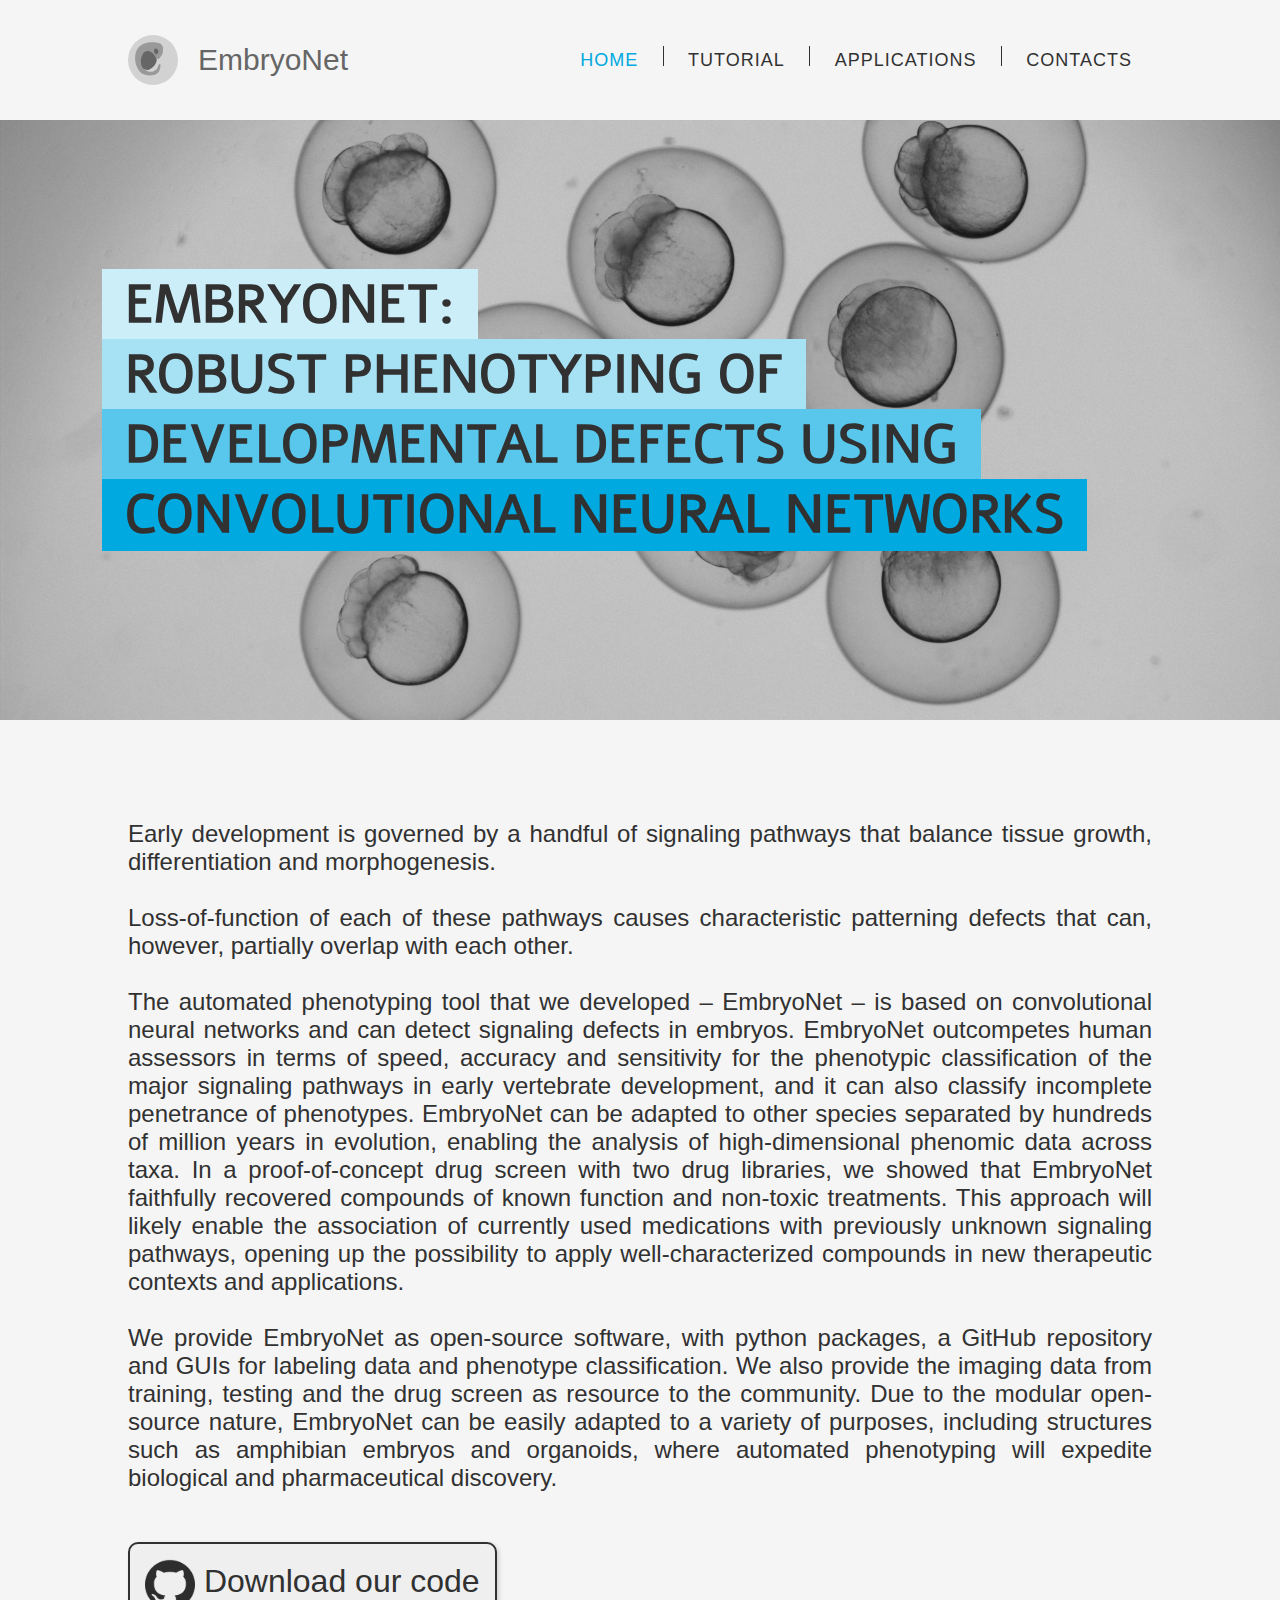
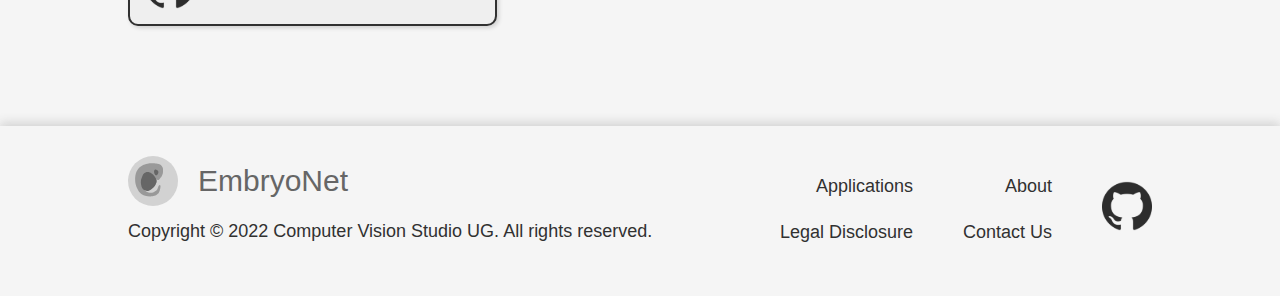
<file: index.html>
<!DOCTYPE html>
<html lang="en">
<head>
    <meta charset="UTF-8">
    <title>EmbryoNet</title>
    <link rel="stylesheet" href="style.css">
    <link type="image/svg+xml" href="favicon.svg" rel="icon">
</head>
<body>
    <div id="main"> <!--ok-->
        <header class="menu"> <!--ok-->
            <nav class="top-menu">
                <a class="embryo-logo" href="index.html" >
                    <img src="images/EmbryoFishLogo.svg" alt height="50">
                    <span class="embryo-name">
                        EmbryoNet
                    </span>
                </a>
                <ul id="menu" class="menu-main">
                    <li>
                        <a aria-current="page" id="active-button" href="index.html">
                            Home
                        </a>
                    </li>
                    <li class="navigation-element">
                        <div class="border-line"></div>
                    </li>
                    <li>
                        <a class="inactive-button" href="tutorial.html">
                            Tutorial
                        </a>
                    </li>
                    <li class="navigation-element">
                        <div class="border-line"></div>
                    </li>
                    <li>
                        <a class="inactive-button" href="applications.html">
                            Applications
                        </a>
                    </li>
                    <li class="navigation-element">
                        <div class="border-line"></div>
                    </li>
                    <li>
                        <a class="inactive-button" href="contacts.html">
                            Contacts
                        </a>
                    </li>
                </ul>
            </nav>
        </header>
        <div class="article-title">
            <div class="cells"></div>
            <h2 class="title-text">
                <span class="title first-line">EmbryoNet:<br></span>
                <span class="title second-line">Robust phenotyping of<br></span>
                <span class="title third-line">developmental defects using<br></span>
                <span class="title fourth-line">convolutional neural networks<br></span>
            </h2>
        </div>
        <div class="text overview">
<!--            <div class="article-header">-->
<!--                <div class="article-header-2">-->
<!--                    <h2 class="article-header-text">-->
<!--                        Overview-->
<!--                    </h2>-->
<!--                </div>-->
<!--                <div class="article-header-line"> </div>-->
<!--            </div>-->
            <p class="article-text-home">
                Early development is governed by a handful of signaling pathways that balance tissue growth, differentiation and morphogenesis.<br>
                <br>
                Loss-of-function of each of these pathways causes characteristic patterning defects that can, however, partially overlap with each other.<br>
                <br>
                The automated phenotyping tool that we developed – EmbryoNet – is based on convolutional neural networks and can detect signaling defects in embryos.
                EmbryoNet outcompetes human assessors in terms of speed, accuracy and sensitivity for the phenotypic classification of the major signaling pathways in early vertebrate development,
                and it can also classify incomplete penetrance of phenotypes. EmbryoNet can be adapted to other species separated by hundreds of million years in evolution, enabling the analysis of high-dimensional phenomic data across taxa.
                In a proof-of-concept drug screen with two drug libraries, we showed that EmbryoNet faithfully recovered compounds of known function and non-toxic treatments. This approach will likely enable the association of currently used medications with previously unknown signaling pathways,
                opening up the possibility to apply well-characterized compounds in new therapeutic contexts and applications.<br>
                <br>
                We provide EmbryoNet as open-source software, with python packages, a GitHub repository and GUIs for labeling data and phenotype classification.
                We also provide the imaging data from training, testing and the drug screen as resource to the community.
                Due to the modular open-source nature, EmbryoNet can be easily adapted to a variety of purposes, including structures such as amphibian embryos and organoids,
                where automated phenotyping will expedite biological and pharmaceutical discovery.<br>
            </p>
        </div>
        <div class="text links">
<!--            <div class="article-header">-->
<!--                <div class="article-header-2">-->
<!--                    <h2 class="article-header-text">-->
<!--                        Links-->
<!--                    </h2>-->
<!--                </div>-->
<!--                <div class="article-header-line"> </div>-->
<!--            </div>-->
            <div class="github">
                <button class="github-button" onclick="window.open('https://github.com/mueller-lab/EmbryoNet');">
                    <img src="images/github.svg" alt style="vertical-align: middle">
                    Download our code
                </button>
            </div>
<!--            <div class="pdf">-->
<!--                <button class="pdf-button">-->
<!--                    <img src="images/pdf.svg" alt style="vertical-align: middle">-->
<!--                    Read our article-->
<!--                </button>-->
<!--            </div>-->
        </div>
        <footer>
            <div class="footer-aria">
                <div class="rights">
                    <a class="embryo-logo" href="/">
                        <img src="images/EmbryoFishLogo.svg" alt height="50">
                        <span class="embryo-name">
                            EmbryoNet
                        </span>
                    </a>
                    <p class="copyright">
                        Copyright &copy; 2022 Computer Vision Studio UG. All rights reserved.
                    </p>
                </div>
                <div  class="social">
                    <div class="icon-to-menu">
                        <!--                        <a class="pdf-icon">-->
                        <!--                            <img src="images/pdf.svg" alt height="50">-->
                        <!--                        </a>-->
                        <a class="github-icon" href="https://github.com/mueller-lab/EmbryoNet" target="_blank">
                            <img src="images/github.svg" alt height="50">
                        </a>
                    </div>
                    <div class="links-to-menu">
                        <a class="about" href="tutorial.html">
                            About
                        </a>
                        <a class="contact-us" href="contacts.html">
                            Contact Us
                        </a>
                    </div>
                    <div class="links-to-menu-2">
                        <a class="contact-us" href="applications.html">
                            Applications
                        </a>
                        <a class="contact-us" href="legal_disclosure.html">
                            Legal Disclosure
                        </a>
                    </div>
                </div>
            </div>
        </footer>
    </div>
</body>
</html>
</file>
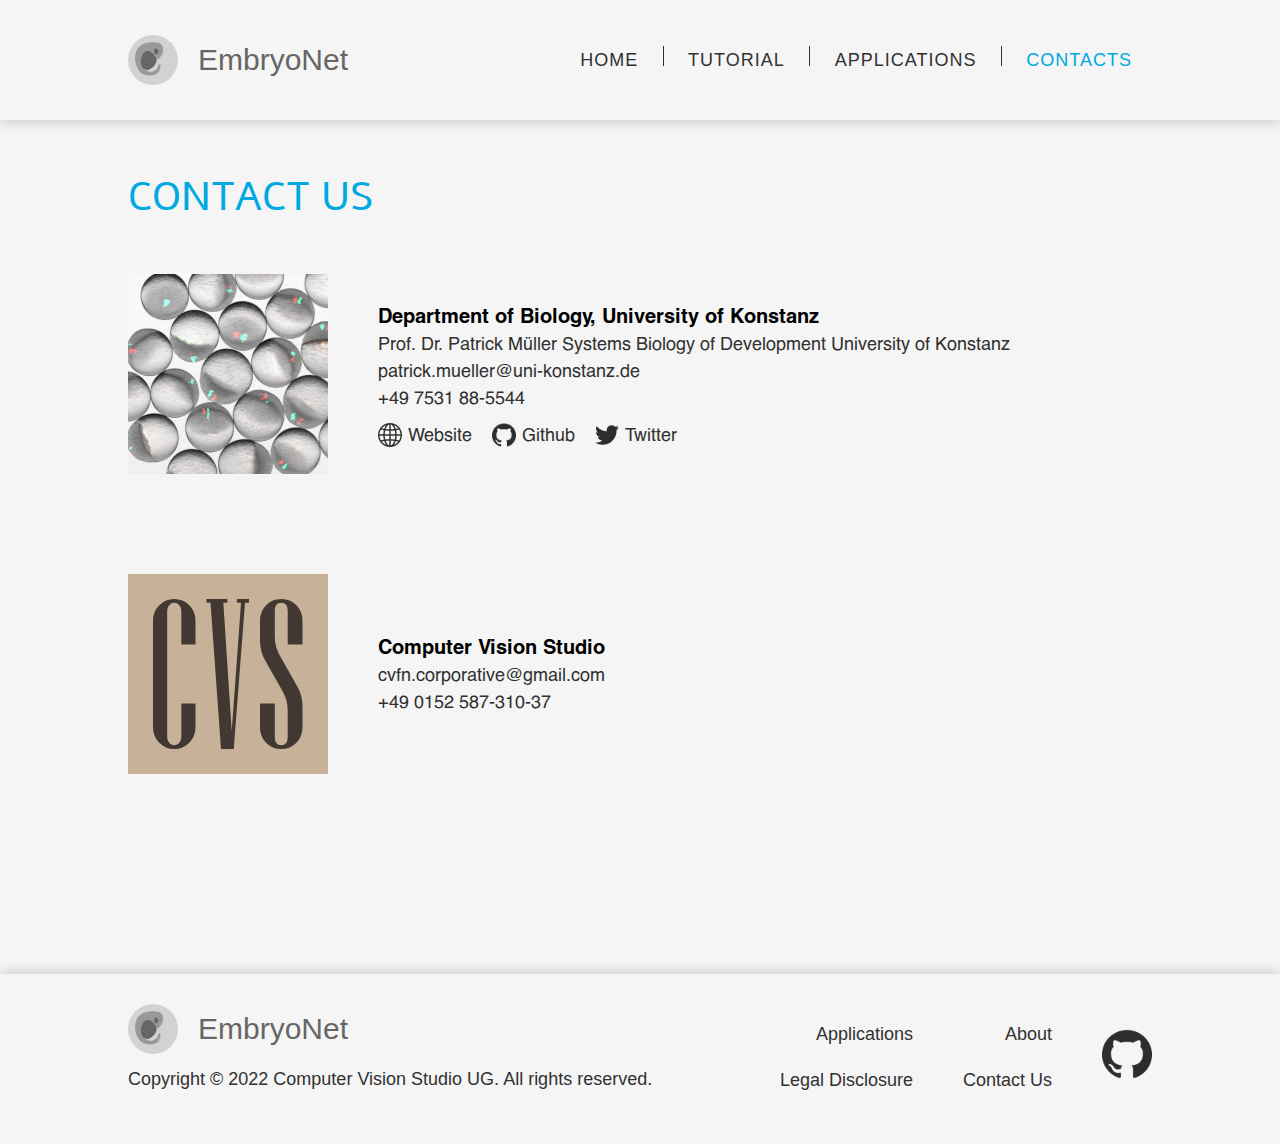
<file: contacts.html>
<!DOCTYPE html>
<html lang="en">
<head>
    <meta charset="UTF-8">
    <title>Contacts</title>
    <link rel="stylesheet" href="style.css">
    <link type="image/svg+xml" href="favicon.svg" rel="icon">
</head>
<body>
<div id="main">
    <header class="menu">
        <nav class="top-menu">
            <a class="embryo-logo" href="index.html">
                <img src="images/EmbryoFishLogo.svg" alt height="50">
                <span class="embryo-name">
                        EmbryoNet
                    </span>
            </a>
            <ul id="menu" class="menu-main">
                <li>
                    <a class="inactive-button" href="index.html">
                        Home
                    </a>
                </li>
                <li class="navigation-element">
                    <div class="border-line"></div>
                </li>
                <li>
                    <a class="inactive-button" href="tutorial.html">
                        Tutorial
                    </a>
                </li>
                <li class="navigation-element">
                    <div class="border-line"></div>
                </li>
                <li>
                    <a class="inactive-button" href="applications.html">
                        Applications
                    </a>
                </li>
                <li class="navigation-element">
                    <div class="border-line"></div>
                </li>
                <li>
                    <a aria-current="page" id="active-button" href="contacts.html">
                        Contacts
                    </a>
                </li>
            </ul>
        </nav>
    </header>
    <div class="contact-title">
        Contact us
    </div>
    <div class="konstanz">
        <div class="image-konstanz">
            <img src="images/mueller.jpg" alt height="200px">
        </div>
        <div class="contact-konstanz">
            <div class="contact-bold">
                Department of Biology, University of Konstanz
            </div>
<!--            <div class="contact-bold">-->
<!--                Contacts:-->
<!--            </div>-->
            <div class="contact-regular">
                Prof. Dr. Patrick Müller Systems Biology of Development University of Konstanz
            </div>
            <div class="contact-regular">
                patrick.mueller@uni-konstanz.de
            </div>
            <div class="contact-regular">
                +49 7531 88-5544
            </div>
            <div class="contact-website">
                <span class="contact-regular">
                    <a class="contact-link" href="https://www.biologie.uni-konstanz.de/mueller">
                        <img src="images/world-wide-web.png" alt>
                        <span>
                        Website
                    </span>
                    </a>
                </span>
                <span class="contact-regular">
                    <a class="contact-link" href="https://github.com/mueller-lab">
                        <img src="images/github.svg" alt>
                        <span>
                        Github
                    </span>
                    </a>
                </span>
                <span class="contact-regular">
                    <a class="contact-link" href="https://twitter.com/devbiokonstanz">
                        <img src="images/twitter.png" alt>
                        <span>
                        Twitter
                    </span>
                    </a>
                </span>
            </div>
        </div>
    </div>
    <div class="konstanz">
        <div class="image-konstanz">
            <img class="cvs-icon" src="images/cvs_icon_text_CVS.svg" alt height="200px">
        </div>
        <div class="contact-cvs">
            <div class="contact-bold">
                Computer Vision Studio
            </div>
<!--            <div class="contact-bold">-->
<!--                Contacts:-->
<!--            </div>-->
            <div class="contact-regular">
                cvfn.corporative@gmail.com
            </div>
            <div class="contact-regular">
                +49 0152 587-310-37
            </div>
        </div>
    </div>
    <footer>
        <div class="footer-aria">
            <div class="rights">
                <a class="embryo-logo" href="index.html">
                    <img src="images/EmbryoFishLogo.svg" alt height="50">
                    <span class="embryo-name">
                            EmbryoNet
                        </span>
                </a>
                <p class="copyright">
                    Copyright &copy; 2022 Computer Vision Studio UG. All rights reserved.
                </p>
            </div>
            <div  class="social">
                <div class="icon-to-menu">
                    <!--                        <a class="pdf-icon">-->
                    <!--                            <img src="images/pdf.svg" alt height="50">-->
                    <!--                        </a>-->
                    <a class="github-icon" href="https://github.com/mueller-lab/EmbryoNet" target="_blank">
                        <img src="images/github.svg" alt height="50">
                    </a>
                </div>
                <div class="links-to-menu">
                    <a class="about" href="tutorial.html">
                        About
                    </a>
                    <a class="contact-us" href="contacts.html">
                        Contact Us
                    </a>
                </div>
                <div class="links-to-menu-2">
                    <a class="contact-us" href="applications.html">
                        Applications
                    </a>
                    <a class="contact-us" href="legal_disclosure.html">
                        Legal Disclosure
                    </a>
                </div>
            </div>
        </div>
    </footer>
</div>
</body>
</html>
</file>
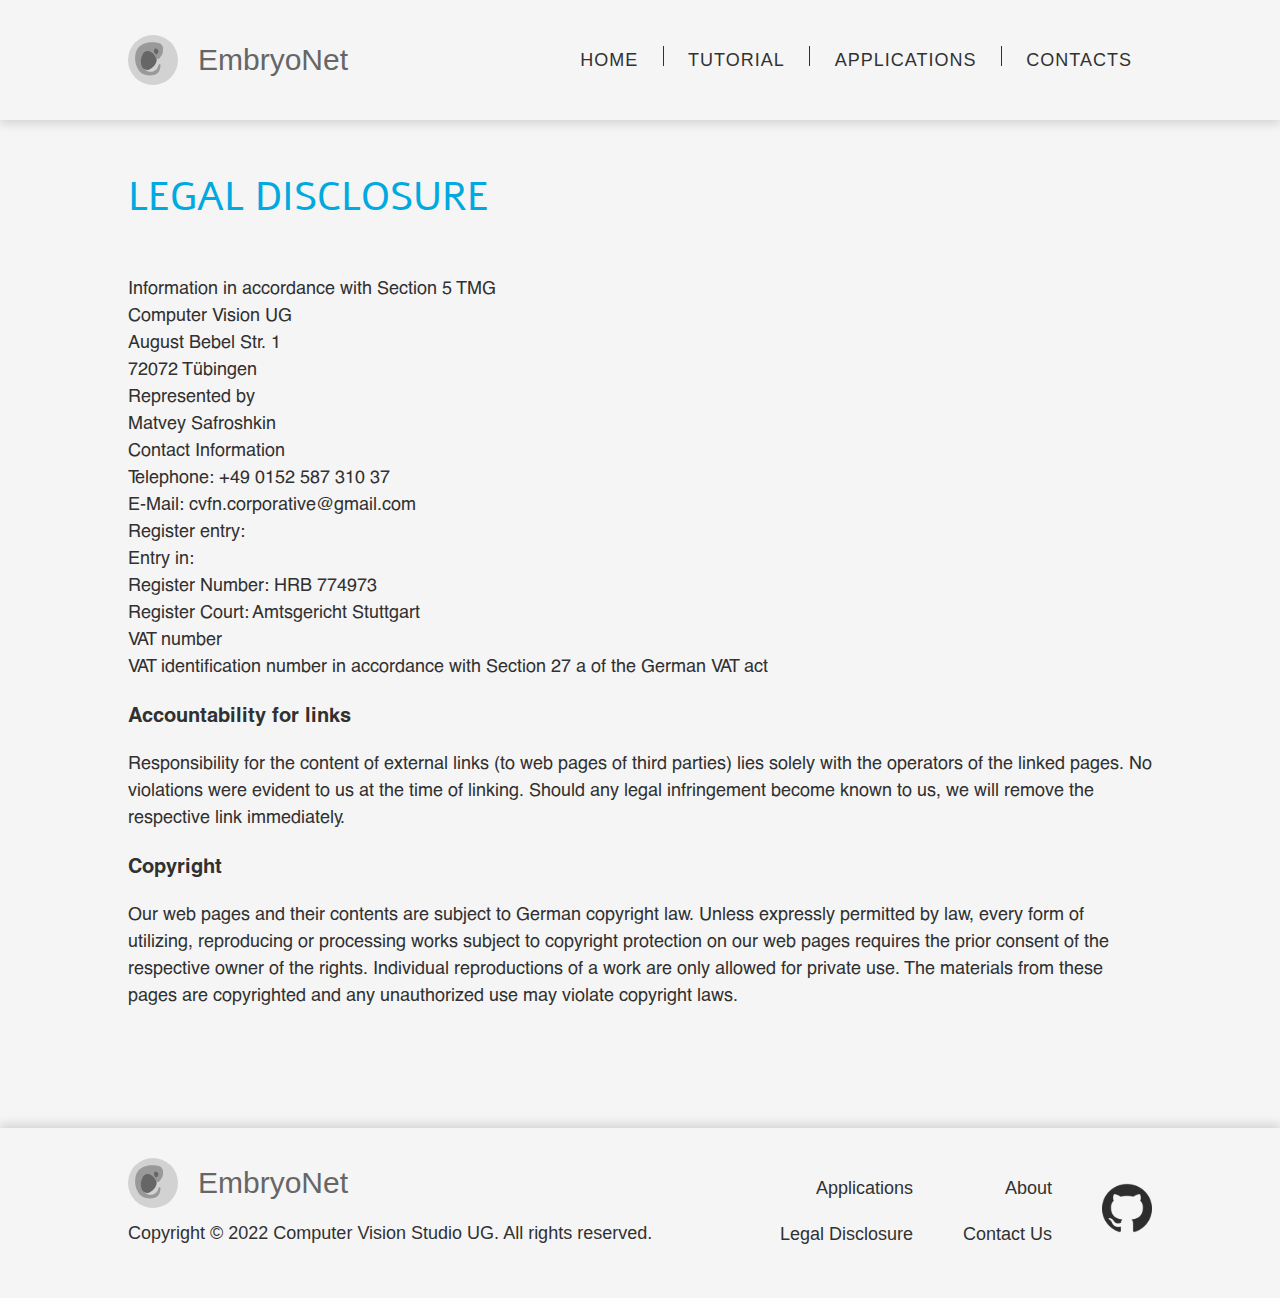
<file: legal_disclosure.html>
<!DOCTYPE html>
<html lang="en">
<head>
    <meta charset="UTF-8">
    <title>Legal Disclosure</title>
    <link rel="stylesheet" href="style.css">
    <link type="image/svg+xml" href="favicon.svg" rel="icon">
</head>
<body>
  <div id="main"> <!--ok-->
    <header class="menu"> <!--ok-->
      <nav class="top-menu">
        <a class="embryo-logo" href="index.html" >
          <img src="images/EmbryoFishLogo.svg" alt height="50">
          <span class="embryo-name">
            EmbryoNet
          </span>
        </a>
        <ul id="menu" class="menu-main">
          <li>
            <a class="inactive-button" href="index.html">
              Home
            </a>
          </li>
          <li class="navigation-element">
            <div class="border-line"></div>
          </li>
          <li>
            <a class="inactive-button" href="tutorial.html">
              Tutorial
            </a>
          </li>
          <li class="navigation-element">
            <div class="border-line"></div>
          </li>
          <li>
            <a class="inactive-button" href="applications.html">
              Applications
            </a>
          </li>
          <li class="navigation-element">
            <div class="border-line"></div>
          </li>
          <li>
            <a class="inactive-button" href="contacts.html">
              Contacts
            </a>
          </li>
        </ul>
      </nav>
    </header>
    <div class="contact-title">
      Legal Disclosure
    </div>
    <div class="legal-disclosure info">
      Information in accordance with Section 5 TMG<br>
      Computer Vision UG<br>
      August Bebel Str. 1<br>
      72072 Tübingen<br>
      Represented by<br>
      Matvey Safroshkin<br>
      Contact Information<br>
      Telephone: +49 0152 587 310 37<br>
      E-Mail: cvfn.corporative@gmail.com<br>
      Register entry:<br>
      Entry in: <br>
      Register Number: HRB 774973<br>
      Register Court: Amtsgericht Stuttgart<br>
      VAT number<br>
      VAT identification number in accordance with Section 27 a of the German VAT act<br>
<!--      DE327519921<br>-->
    </div>
    <div class="legal-disclosure header">
      Accountability for links
    </div>
    <div class="legal-disclosure info">
      Responsibility for the content of external links (to web pages of third parties) lies solely with the operators of the linked pages.
      No violations were evident to us at the time of linking. Should any legal infringement become known to us, we will remove the respective link immediately.
    </div>
    <div class="legal-disclosure header">
      Copyright
    </div>
    <div class="legal-disclosure info">
      Our web pages and their contents are subject to German copyright law. Unless expressly permitted by law, every form of utilizing, reproducing or processing works subject to copyright protection on our web pages requires the prior consent of the respective owner of the rights. Individual reproductions of a work are only allowed for private use. The materials from these pages are copyrighted and any unauthorized use may violate copyright laws.<br>
    </div>
    <footer>
      <div class="footer-aria">
        <div class="rights">
          <a class="embryo-logo" href="index.html">
            <img src="images/EmbryoFishLogo.svg" alt height="50">
            <span class="embryo-name">
              EmbryoNet
            </span>
          </a>
          <p class="copyright">
            Copyright &copy; 2022 Computer Vision Studio UG. All rights reserved.
          </p>
        </div>
        <div  class="social">
          <div class="icon-to-menu">
            <!--                        <a class="pdf-icon">-->
            <!--                            <img src="images/pdf.svg" alt height="50">-->
            <!--                        </a>-->
            <a class="github-icon" href="https://github.com/mueller-lab/EmbryoNet" target="_blank">
              <img src="images/github.svg" alt height="50">
            </a>
          </div>
          <div class="links-to-menu">
            <a class="about" href="tutorial.html">
              About
            </a>
            <a class="contact-us" href="contacts.html">
              Contact Us
            </a>
          </div>
          <div class="links-to-menu-2">
            <a class="contact-us" href="applications.html">
              Applications
            </a>
            <a class="contact-us" href="legal_disclosure.html">
              Legal Disclosure
            </a>
          </div>
        </div>
      </div>
    </footer>
  </div>
</body>
</html>
</file>
<file: style.css>
@import url("/fonts/Alef-Regular.ttf");
@import url("/fonts/Alef-Bold.ttf");
@import url("/fonts/HelveticaBold.otf");
@import url("/fonts/HelveticaRegular.otf");

@font-face {
    font-family: "AlefRegular";
    src: url("/fonts/Alef-Regular.ttf") format("truetype");
    font-style: normal;
    font-weight: normal;
}

@font-face {
    font-family: "AlefBold";
    src: url("/fonts/Alef-Bold.ttf") format("truetype");
    font-style: normal;
    font-weight: normal;
}

@font-face {
    font-family: "HelveticaRegular";
    src: url("/fonts/HelveticaRegular.otf") format("truetype");
    font-style: normal;
    font-weight: normal;
}

@font-face {
    font-family: "HelveticaBold";
    src: url("/fonts/HelveticaBold.otf") format("truetype");
    font-style: normal;
    font-weight: normal;
}

:root{ /* 0 1 0 */
    --main-color: #313131; /* 0 1 0 */
    --active-color: #00A9E0; /* 0 1 0 */
}

body{ /* 0 0 1 */
    background: #F5F5F5; /* 0 0 1 */
    font-family: Roboto, sans-serif; /* 0 0 1 */
    font-style: normal; /* 0 0 1 */
    margin: 0; /* 0 0 1 */
}

p{
    text-align: justify;
}

.navbar-logo { /* 0 1 0 */
    display: inline-block; /* 0 1 0 */
}

ul.menu-main { /* 0 1 0 */
    list-style: none; /* 0 1 0 */
    margin: 0; /* 0 1 0 */
    padding: 0; /* 0 1 0 */
    float: right; /* 0 1 0 */
    text-align: right; /* 0 1 0 */
    width: 80%;
}

.top-menu { /* 0 1 0 */
    box-shadow: 0 3px 10px rgba(64, 63, 63, 0.2); /* 0 1 0 */
    padding: 30px 10%; /* 0 1 0 */
    height: 60px; /* 0 1 0 */
    display: flex; /* 0 1 0 */
    align-items: center; /* 0 1 0 */
}

.menu-main a:hover:before { /* 0 3 1 */
    opacity: 1;
}

@media (max-width: 660px) {
    .menu-main {
        float: none;
        padding-top: 20px;
    }
    .top-menu {
        text-align: center;
        padding: 20px 0 0 0;
    }
    .menu-main a {padding: 0 10px;}
    .menu-main a:before {transform: rotate(45deg) translateX(-6px);}
}
@media (max-width: 600px) {
    .menu-main li {display: block;}
}

.border-line{ /* 0 1 0 */
    border-left: 1px solid var(--main-color); /* 0 1 0 */
    height: 20px; /* 0 1 0 */
}

.embryo-logo{ /* 0 1 0 */
    text-decoration: none; /* 0 1 0 */
    display: flex; /* 0 1 0 */
    height: 50px; /* 0 1 0 */
    align-items: center; /* 0 1 0 */
    float: left;
    width: 20%;
}

.embryo-icon{ /* 0 1 0 */
    height: 50px; /* 0 1 0 */
}

.embryo-name{ /* 0 1 0 */
    color: #666666; /* 0 1 0 */
    font-size: 30px; /* 0 1 0 */
    font-family: Roboto, sans-serif; /* 0 1 0 */
    padding-left: 20px; /* 0 1 0 */
}

.navigation-list{ /* 0 1 0 */
    list-style: none; /* 0 1 0 */
    margin: 0; /* 0 1 0 */
    padding-left: 0; /* 0 1 0 */
}

.navigation-element{ /* 0 1 0 */
    display: inline-block; /* 0 1 0 */
}

.article-title{ /* 0 1 0 */
    position: relative; /* 0 1 0 */
    width: 100%; /* 0 1 0 */
}

.article-header-text{ /* 0 1 0 */
    color: var(--main-color); /* 0 1 0 */
    text-transform: uppercase; /* 0 1 0 */
    font-size: 52px; /* 0 1 0 */
    font-family: AlefRegular, sans-serif; /* 0 1 0 */
    margin-top: 75px; /* 0 1 0 */
    margin-bottom: 0; /* 0 1 0 */
}

.article-header-text.application{
    margin-top: 0;
}

.article-header-line{ /* 0 1 0 */
    border-top: 2px solid var(--main-color); /* 0 1 0 */
    height: 100%; /* 0 1 0 */
}

.cells{ /* 0 1 0 */
    background-size: cover; /* 0 1 0 */
    background-image: url("images/EmbryoInBlackAndWhite.jpg"); /* 0 1 0 */
    background-position: center; /* 0 1 0 */
    width: auto; /* 0 1 0 */
    height: 600px; /* 0 1 0 */
}

.cells.in-color{ /* 0 1 0 */
    background-size: cover; /* 0 1 0 */
    background-image: url("images/EmbryoInColor.jpg"); /* 0 1 0 */
    background-position: center; /* 0 1 0 */
    width: auto; /* 0 1 0 */
    height: 600px; /* 0 1 0 */
}

.cells.emboss{
    background-size: cover; /* 0 1 0 */
    background-image: url("images/EmbryoEmboss.jpg"); /* 0 1 0 */
    background-position: center; /* 0 1 0 */
    width: auto; /* 0 1 0 */
    height: 600px; /* 0 1 0 */
}

.article-text-home{
    padding-top: 100px; /* 0 1 0 */
    margin: 0; /* 0 1 0 */
    font-size: 24px; /* 0 1 0 */
    font-family: Roboto, sans-serif; /* 0 1 0 */
    color: var(--main-color);
}

.article-text{ /* 0 1 0 */
    padding: 50px 25px 50px 25px; /* 0 1 0 */
    margin: 0; /* 0 1 0 */
    font-size: 24px; /* 0 1 0 */
    font-family: Roboto, sans-serif; /* 0 1 0 */
    color: var(--main-color);
}

.article-text.tutorial{
    padding-bottom: 15px;
}

.article-text.build{
    padding: 20px 25px 15px 25px;
}

.menu-main li { /* 0 1 1 */
    display: inline-block; /* 0 1 1 */
}

.menu-main a { /* 0 1 1 */
    text-decoration: none; /* 0 1 1 */
    display: block; /* 0 1 1 */
    position: relative; /* 0 1 1 */
    line-height: 60px; /* 0 1 1 */
    padding-left: 20px; /* 0 1 1 */
    padding-right: 20px; /* 0 1 1 */
    font-size: 18px; /* 0 1 1 */
    letter-spacing: 1px; /* 0 1 1 */
    text-transform: uppercase;
    font-family: Roboto, sans-serif; /* 0 1 1 */
    color: var(--main-color); /* 0 1 1 */
    transition:.3s linear; /* 0 1 1 */
}

.menu-main:last-child:first-child{
    padding-left: 0;
}

#active-button { /* 1 0 0 */
    color: var(--active-color); /* 1 0 0 */
}

h2.title-text{ /* 0 1 1 */
    margin-left: 8%; /* 0 1 1 */
    position: absolute; /* 0 1 1 */
    bottom: 25%; /* 0 1 1 */
    width: 90%; /* 0 1 1 */
}

h2.tutorial{ /* 0 1 1 */
    bottom: 38%; /* 0 1 1 */
}

span.title{ /* 0 1 1 */
    color: var(--main-color); /* 0 1 1 */
    text-transform: uppercase; /* 0 1 1 */
    font-size: 52px; /* 0 1 1 */
    font-family: AlefRegular, sans-serif; /* 0 1 1 */
    padding: 1px 2%; /* 0 1 1 */

}

.text{ /* 0 1 0 */
    width: 80%; /* 0 1 0 */
    margin: 0 auto; /* 0 1 0 */
}

.article-header{ /* 0 1 0 */
    margin: 0 auto; /* 0 1 0 */
    height: 71px; /* 0 1 0 */
}

.top-menu:after { /* 0 2 0 */
    content: ""; /* 0 2 0 */
    display: table; /* 0 2 0 */
    clear: both; /* 0 2 0 */
}

.article-header:nth-child(2){ /* 0 2 0 */
    float: right; /* 0 2 0 */
    line-height: 71px; /* 0 2 0 */
}

span.first-line{ /* 0 1 1 */
    background: #CCEEF9; /* 0 1 1 */
}

span.second-line{ /* 0 1 1 */
    background: #A6E1F4; /* 0 1 1 */
}

span.third-line{ /* 0 1 1 */
    background: #59C7EB; /* 0 1 1 */
}

span.fourth-line{ /* 0 1 1 */
    background: #00A9E0; /* 0 1 1 */
}

/*.application-circle{*/
/*    margin: 50px auto;*/
/*    width: 70%;*/
/*}*/

/*div.drug{*/
/*    align-items: center;*/
/*    padding-bottom: 30px;*/
/*}*/

/*div.drug:last-child{*/
/*    padding-bottom: 0;*/
/*}*/

/*div.first-line{*/
/*    display: inline-block;*/
/*    vertical-align: middle;*/
/*}*/

/*.circle{*/
/*    border: 1px solid #000000;*/
/*    border-radius: 50%;*/
/*    box-shadow: 0.175em 0.175em 0 0 rgba(15, 28, 63, 0.125);*/
/*    height: 50px;*/
/*    width: 50px;*/
/*}*/

/*div.first-line.text{*/
/*    width: 80px;*/
/*    padding-right: 160px;*/
/*    padding-left: 40px;*/
/*}*/

/*div.first-line.text:last-child{*/
/*    padding-right: 0;*/
/*}*/

/*.plate{*/
/*    width: 45%;*/
/*    padding-right: 4%;*/
/*}*/

/*.plate:last-child{*/
/*    padding-right: 0;*/
/*}*/

/*.drug-images{*/
/*    margin-bottom: 50px;*/
/*}*/

/*.drug-images:last-child{*/
/*    margin-bottom: 100px;*/
/*}*/

/*.application-images{*/
/*    margin: 0 auto;*/
/*    width: 90%;*/
/*}*/

.video{
    display: flex;
    justify-content: center;
    align-items: center;
    padding-bottom: 30px;
}

.videos{
    margin-top: 40px;
}

.video:last-child{
    padding-bottom: 0;
}

.github-link{
    color: var(--main-color);
}

.github{ /* 0 1 0 */
    margin-top: 50px; /* 0 1 0 */
}

.github-button, .pdf-button{ /* 0 1 0 */
    padding: 15px; /* 0 1 0 */
    font-family: Roboto, sans-serif; /* 0 1 0 */
    font-size: 32px; /* 0 1 0 */
    color: var(--main-color); /* 0 1 0 */
    border: 2px solid var(--main-color); /* 0 1 0 */
    box-shadow: 2px 2px 4px rgba(0, 0, 0, 0.15); /* 0 1 0 */
    border-radius: 10px; /* 0 1 0 */
    transition-duration: 0.4s;
    cursor: pointer;
}

.github-button:hover{
    background-color: #E5E5E5;
}

.contact-title{
    color: var(--active-color);
    font-family: AlefRegular, sans-serif;
    font-size: 40px;
    text-transform: uppercase;
    margin: 50px 10%;
}

.konstanz{
    margin: 0 10% 100px 10%;
    height: 200px;
}

.image-konstanz{
    width: 200px;
    height: 200px;
    float: left;
    padding-right: 50px;
}

.cvs-icon{
    display: block;
    margin-left: auto;
    margin-right: auto;
}

.contact-cvs{
    padding-top: 60px;
}

.contact-konstanz{
    padding-top: 29px;
}

.contact-regular{
    font-family: HelveticaRegular, sans-serif;
    font-size: 18px;
    padding-top: 5px;
    color: var(--main-color);
}

.contact-website{
    padding-top: 15px;
}

span.contact-regular{
    padding-left: 15px;
}

span.contact-regular:first-child{
    padding-left: 0;
}

.contact-link{
    text-decoration: none;
    color: var(--main-color);
}

.contact-link img{
    position: absolute;
    height: 24px;
}

.contact-link span{
    padding-left: 30px;
}

.contact-bold{
    font-family: HelveticaBold, sans-serif;
    font-size: 20px;
}

.legal-disclosure{
    margin: 0 10%;
    font-family: HelveticaRegular, sans-serif;
    font-size: 18px;
    line-height: 1.5;
    padding: 0 0 20px 0;
    color: var(--main-color);
}

.legal-disclosure.header{
    font-family: HelveticaBold, sans-serif;
    font-size: 20px;
}

footer{ /* 0 0 1 */
    position: absolute; /* 0 0 1 */
    height: 170px; /* 0 0 1 */
    box-shadow: 0 -3px 10px rgba(64, 63, 63, 0.2); /* 0 0 1 */
    width: 100%; /* 0 0 1 */
    float: left;
    margin-top: 100px;
}

.footer-aria{ /* 0 1 0 */
    margin: 30px 10%; /* 0 1 0 */
}

.rights{
    float: left;
    width: 50%;
}

p.copyright{
    font-size: 18px;
    color: var(--main-color);
    position: absolute;
    margin-top: 65px;
    width: 50%;
}

.social{
    float: right;
    width: 50%;
    margin-top: 20px;
    align-items: center;
}

.social div{
    float: right;
    padding-left: 50px;
}

.social a > img{
    padding-top: 5px;
}

.about, .contact-us{
    text-decoration: none; /* 0 1 1 */
    display: block; /* 0 1 1 */
    position: relative; /* 0 1 1 */
    color: var(--main-color); /* 0 1 1 */
    transition:.3s linear; /* 0 1 1 */
    padding-bottom: 25px;
    text-align: right;
    font-size: 18px;
}

ol {
    counter-reset:myCounter;
    padding-left: 50px;
    color: var(--main-color);
}

li.instruction {
    position: relative;
    padding-left: 3em;
    margin: 0.45em 0;
    list-style: none;
    line-height: 1.8em;
    cursor: pointer;
    -webkit-transition: all 0.2s ease-in-out;
    transition: all 0.2s ease-in-out;
}

li.instruction:hover {
    color: #666666;
}

li.instruction:before {
    content:counter(myCounter);
    counter-increment:myCounter;
    position:absolute;
    top:0;
    left:0;
    width: 1.8em;
    height: 1.8em;
    line-height: 1.8em;
    padding:0px;
    color: #F5F5F5;
    background:#2980b9;
    font-weight:bold;
    text-align:center;
    border-radius: .9em;
    box-shadow: 0px 1px 4px 0px rgba(0,0,0,0.3);
    z-index: 1;
    -webkit-transition: all 0.3s ease-in-out;
    transition: all 0.3s ease-in-out;
    font-family: HelveticaRegular, sans-serif;
}

li.instruction:hover:before {
    background-color: #666666;
}

li.instruction:after {
    position: absolute;
    top: 2.1em;
    left: 0.9em;
    width: 2px;
    height: calc(100% - 2em);
    content: '';
    background-color: rgb(203, 203, 203);
    z-index: 0;
}

li.instruction:hover:after {
    background-color: #666666;
}
</file>
